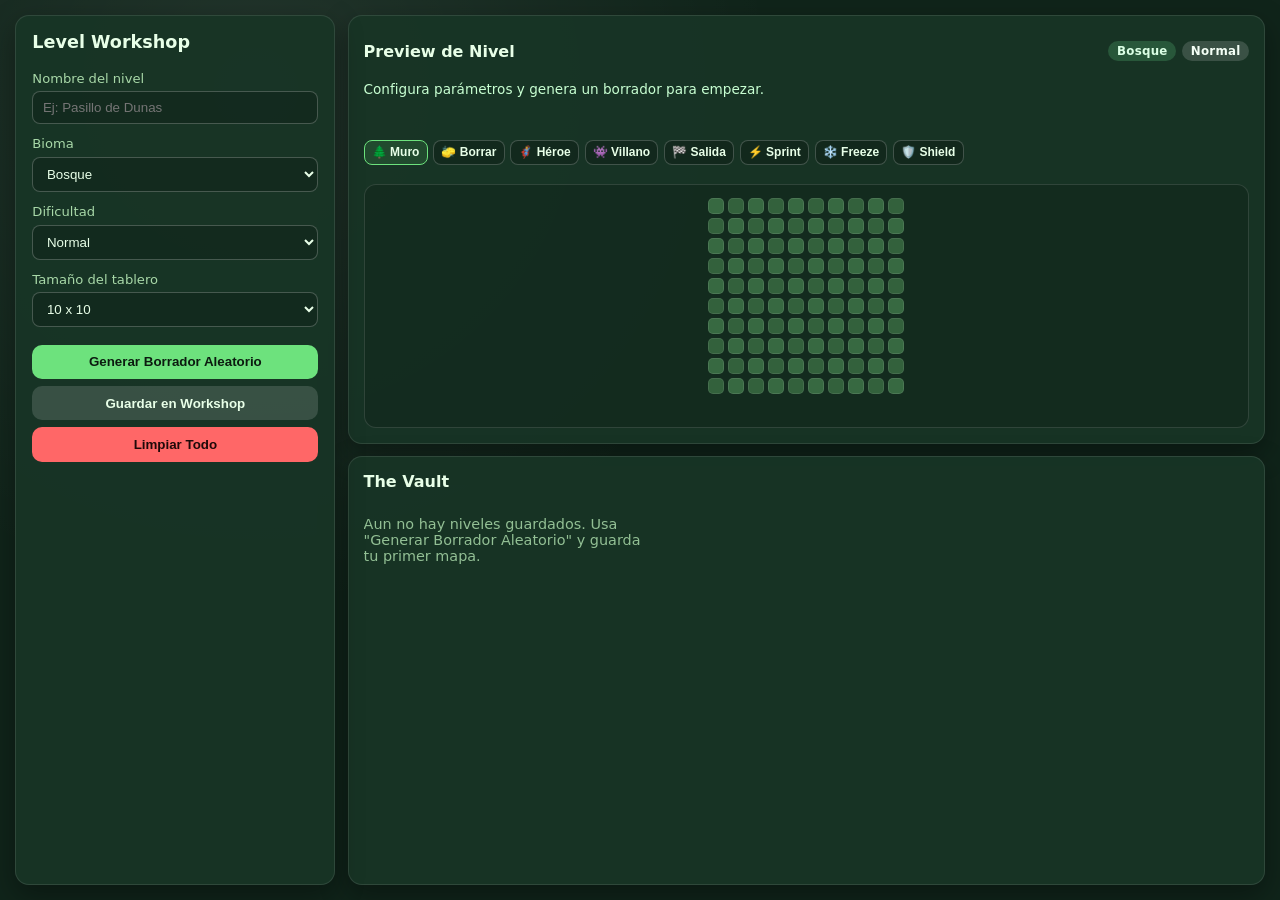
<file: generator.html>
<!DOCTYPE html>
<html lang="es">
<head>
  <meta charset="UTF-8" />
  <meta name="viewport" content="width=device-width, initial-scale=1.0" />
  <title>Level Workshop - Grid Escape</title>
  <link rel="stylesheet" href="shared-styles.css" />
  <style>
    #workshop-app {
      height: 100dvh;
      max-height: 100dvh;
      padding: clamp(0.55rem, 1.2vw, 1rem);
      display: grid;
      grid-template-columns: minmax(240px, 320px) minmax(0, 1fr);
      gap: clamp(0.5rem, 1vw, 1rem);
      overflow: hidden;
    }

    #side-panel {
      padding: 1rem;
      display: flex;
      flex-direction: column;
      gap: 0.75rem;
      min-height: 0;
      overflow: auto;
      position: sticky;
      top: clamp(0.55rem, 1.2vw, 1rem);
    }

    .side-title {
      font-size: 1.1rem;
      margin: 0 0 0.4rem;
    }

    .actions {
      display: grid;
      grid-template-columns: 1fr;
      gap: 0.45rem;
      margin-top: 0.35rem;
    }

    #content-zone {
      display: grid;
      grid-template-rows: minmax(0, 1fr) minmax(0, 1fr);
      gap: clamp(0.5rem, 1vw, 1rem);
      min-width: 0;
      min-height: 0;
    }

    #preview-card {
      padding: 0.9rem;
      display: grid;
      gap: 0.6rem;
      min-height: 0;
      overflow: hidden;
    }

    #preview-header {
      display: flex;
      justify-content: space-between;
      align-items: center;
      gap: 0.6rem;
      flex-wrap: wrap;
    }

    #preview-meta {
      display: flex;
      gap: 0.35rem;
      align-items: center;
      flex-wrap: wrap;
    }

    #validation-message {
      min-height: 1.2rem;
      font-size: 0.85rem;
      color: #ffd4d4;
    }

    #edit-tools {
      display: flex;
      flex-wrap: wrap;
      gap: 0.35rem;
      align-items: center;
    }

    .tool-btn {
      border: 1px solid rgba(255, 255, 255, 0.2);
      background: rgba(0, 0, 0, 0.2);
      color: var(--text-main);
      border-radius: 8px;
      padding: 0.25rem 0.45rem;
      cursor: pointer;
      font-size: 0.75rem;
      font-weight: 600;
      line-height: 1.2;
      transition: filter 0.12s ease, transform 0.12s ease, border-color 0.12s ease;
    }

    .tool-btn:hover {
      filter: brightness(1.08);
    }

    .tool-btn.active {
      border-color: var(--accent);
      background: color-mix(in oklab, var(--accent) 22%, rgba(0, 0, 0, 0.18));
    }

    #preview-grid-wrap {
      overflow: hidden;
      min-height: 0;
      height: 100%;
      border-radius: 12px;
      border: 1px solid rgba(255, 255, 255, 0.12);
      padding: 0.6rem;
      background: rgba(0, 0, 0, 0.15);
    }

    #preview-grid {
      --cell-size: 30px;
      display: grid;
      gap: 4px;
      width: fit-content;
      margin: 0 auto;
      padding: 0.2rem;
    }

    .preview-cell {
      width: var(--cell-size);
      height: var(--cell-size);
      border-radius: 5px;
      border: 1px solid rgba(255, 255, 255, 0.1);
      display: flex;
      justify-content: center;
      align-items: center;
      font-size: clamp(0.72rem, calc(var(--cell-size) * 0.45), 0.95rem);
      user-select: none;
      cursor: pointer;
      transition: transform 0.1s ease, filter 0.15s ease;
      background: var(--cell-empty, #3a7a30);
    }

    .preview-cell:hover {
      transform: scale(1.06);
      filter: brightness(1.08);
    }

    #vault-card {
      padding: 0.9rem;
      display: grid;
      grid-template-rows: auto minmax(0, 1fr);
      gap: 0.7rem;
      min-height: 0;
      overflow: hidden;
    }

    #vault-grid {
      display: grid;
      grid-template-columns: repeat(auto-fill, minmax(230px, 1fr));
      gap: 0.7rem;
      overflow: auto;
      min-height: 0;
      align-content: start;
      padding-right: 0.2rem;
    }

    .vault-item {
      background: rgba(0, 0, 0, 0.22);
      border: 1px solid rgba(255, 255, 255, 0.1);
      border-radius: 10px;
      padding: 0.7rem;
      display: grid;
      gap: 0.5rem;
    }

    .vault-title {
      margin: 0;
      font-size: 0.95rem;
      display: flex;
      justify-content: space-between;
      gap: 0.4rem;
      align-items: center;
    }

    .vault-meta {
      display: flex;
      gap: 0.35rem;
      flex-wrap: wrap;
    }

    .vault-actions {
      display: flex;
      gap: 0.45rem;
    }

    .vault-empty {
      color: var(--text-muted);
      font-size: 0.9rem;
      opacity: 0.85;
    }

    body.workshop-biome-bosque {
      --bg-outer: #10241a;
      --bg-panel: #183526ee;
      --accent: #6de27d;
      --cell-empty: #376941;
    }

    body.workshop-biome-desierto {
      --bg-outer: #5f4513;
      --bg-panel: #7e5e20ee;
      --accent: #ffba5f;
      --cell-empty: #c4923d;
    }

    body.workshop-biome-nieve {
      --bg-outer: #1f4468;
      --bg-panel: #2f5f8eee;
      --accent: #9cd5ff;
      --cell-empty: #87b6d8;
    }

    body.workshop-biome-espacio {
      --bg-outer: #0c1028;
      --bg-panel: #19214cee;
      --accent: #80b3ff;
      --cell-empty: #2b386f;
    }

    @media (max-width: 980px) {
      body {
        overflow: auto;
      }

      #workshop-app {
        height: auto;
        max-height: none;
        min-height: 100dvh;
        grid-template-columns: 1fr;
        overflow: visible;
      }

      #side-panel {
        position: static;
        overflow: visible;
      }

      #content-zone {
        grid-template-rows: auto auto;
      }

      #preview-grid-wrap {
        max-height: 52dvh;
      }

      #vault-card {
        overflow: visible;
      }

      #vault-grid {
        overflow: visible;
      }
    }

    @media (max-width: 640px) {
      #workshop-app {
        padding: 0.45rem;
      }

      #side-panel,
      #preview-card,
      #vault-card {
        padding: 0.7rem;
      }

      #preview-grid-wrap {
        padding: 0.4rem;
      }

      #vault-grid {
        grid-template-columns: 1fr;
      }

      .actions .btn {
        padding: 0.55rem 0.7rem;
        font-size: 0.9rem;
      }
    }
  </style>
</head>
<body class="workshop-biome-bosque">
  <div id="workshop-app">
    <aside id="side-panel" class="card">
      <h1 class="side-title">Level Workshop</h1>

      <div class="field">
        <label for="level-name">Nombre del nivel</label>
        <input id="level-name" type="text" maxlength="40" placeholder="Ej: Pasillo de Dunas" />
      </div>

      <div class="field">
        <label for="biome-select">Bioma</label>
        <select id="biome-select">
          <option value="bosque">Bosque</option>
          <option value="desierto">Desierto</option>
          <option value="nieve">Nieve</option>
          <option value="espacio">Espacio</option>
        </select>
      </div>

      <div class="field">
        <label for="difficulty-select">Dificultad</label>
        <select id="difficulty-select">
          <option value="easy">Easy</option>
          <option value="normal" selected>Normal</option>
          <option value="hard">Hard</option>
          <option value="nightmare">Nightmare</option>
        </select>
      </div>

      <div class="field">
        <label for="grid-size">Tamaño del tablero</label>
        <select id="grid-size">
          <option value="8">8 x 8</option>
          <option value="9">9 x 9</option>
          <option value="10" selected>10 x 10</option>
          <option value="11">11 x 11</option>
          <option value="12">12 x 12</option>
          <option value="13">13 x 13</option>
          <option value="14">14 x 14</option>
          <option value="15">15 x 15</option>
        </select>
      </div>

      <div class="actions">
        <button id="btn-generate" class="btn btn-primary">Generar Borrador Aleatorio</button>
        <button id="btn-save" class="btn btn-secondary">Guardar en Workshop</button>
        <button id="btn-clear" class="btn btn-danger">Limpiar Todo</button>
      </div>
    </aside>

    <section id="content-zone">
      <article id="preview-card" class="card">
        <div id="preview-header">
          <strong>Preview de Nivel</strong>
          <div id="preview-meta">
            <span id="biome-badge" class="badge">Bosque</span>
            <span id="difficulty-badge" class="badge">Normal</span>
          </div>
        </div>
        <div id="validation-message" aria-live="polite"></div>
        <div id="edit-tools" aria-label="Herramientas de edición">
          <button type="button" class="tool-btn active" data-tool="wall">🌲 Muro</button>
          <button type="button" class="tool-btn" data-tool="erase">🧽 Borrar</button>
          <button type="button" class="tool-btn" data-tool="hero">🦸 Héroe</button>
          <button type="button" class="tool-btn" data-tool="villain">👾 Villano</button>
          <button type="button" class="tool-btn" data-tool="exit">🏁 Salida</button>
          <button type="button" class="tool-btn" data-tool="booster-sprint">⚡ Sprint</button>
          <button type="button" class="tool-btn" data-tool="booster-freeze">❄️ Freeze</button>
          <button type="button" class="tool-btn" data-tool="booster-shield">🛡️ Shield</button>
        </div>
        <div id="preview-grid-wrap">
          <div id="preview-grid"></div>
        </div>
      </article>

      <article id="vault-card" class="card">
        <strong>The Vault</strong>
        <div id="vault-grid"></div>
      </article>
    </section>
  </div>

  <script src="generator.js"></script>
</body>
</html>
</file>
<file: shared-styles.css>
/* Shared visual language for GridEscape and Level Workshop */
:root {
  --bg-outer: #10241a;
  --bg-panel: #183526ee;
  --bg-board: #274b37;
  --text-main: #e8ffe8;
  --text-muted: #a8d8a8;
  --accent: #5cdb5c;
  --danger: #ff6767;
  --shadow: rgba(0, 0, 0, 0.35);
}

* {
  box-sizing: border-box;
}

html,
body {
  margin: 0;
  padding: 0;
  min-height: 100%;
}

body {
  font-family: 'Segoe UI', system-ui, sans-serif;
  background: radial-gradient(circle at 20% 10%, rgba(255, 255, 255, 0.08), transparent 40%), var(--bg-outer);
  color: var(--text-main);
}

.btn {
  border: 0;
  border-radius: 10px;
  padding: 0.6rem 0.85rem;
  font-weight: 700;
  cursor: pointer;
  transition: transform 0.12s ease, filter 0.12s ease;
}

.btn:hover {
  filter: brightness(1.08);
}

.btn:active {
  transform: translateY(1px) scale(0.98);
}

.btn-primary {
  background: var(--accent);
  color: #0c1b10;
}

.btn-secondary {
  background: rgba(255, 255, 255, 0.14);
  color: var(--text-main);
}

.btn-danger {
  background: var(--danger);
  color: #1f0909;
}

.card {
  background: var(--bg-panel);
  border: 1px solid rgba(255, 255, 255, 0.1);
  border-radius: 14px;
  box-shadow: 0 10px 28px var(--shadow);
}

.field {
  display: flex;
  flex-direction: column;
  gap: 0.35rem;
}

.field label {
  font-size: 0.82rem;
  color: var(--text-muted);
}

.field input,
.field select {
  border: 1px solid rgba(255, 255, 255, 0.22);
  background: rgba(0, 0, 0, 0.18);
  color: var(--text-main);
  border-radius: 8px;
  padding: 0.5rem 0.6rem;
}

.badge {
  display: inline-flex;
  align-items: center;
  border-radius: 999px;
  padding: 0.2rem 0.55rem;
  font-size: 0.74rem;
  font-weight: 700;
  letter-spacing: 0.02em;
}
</file>
